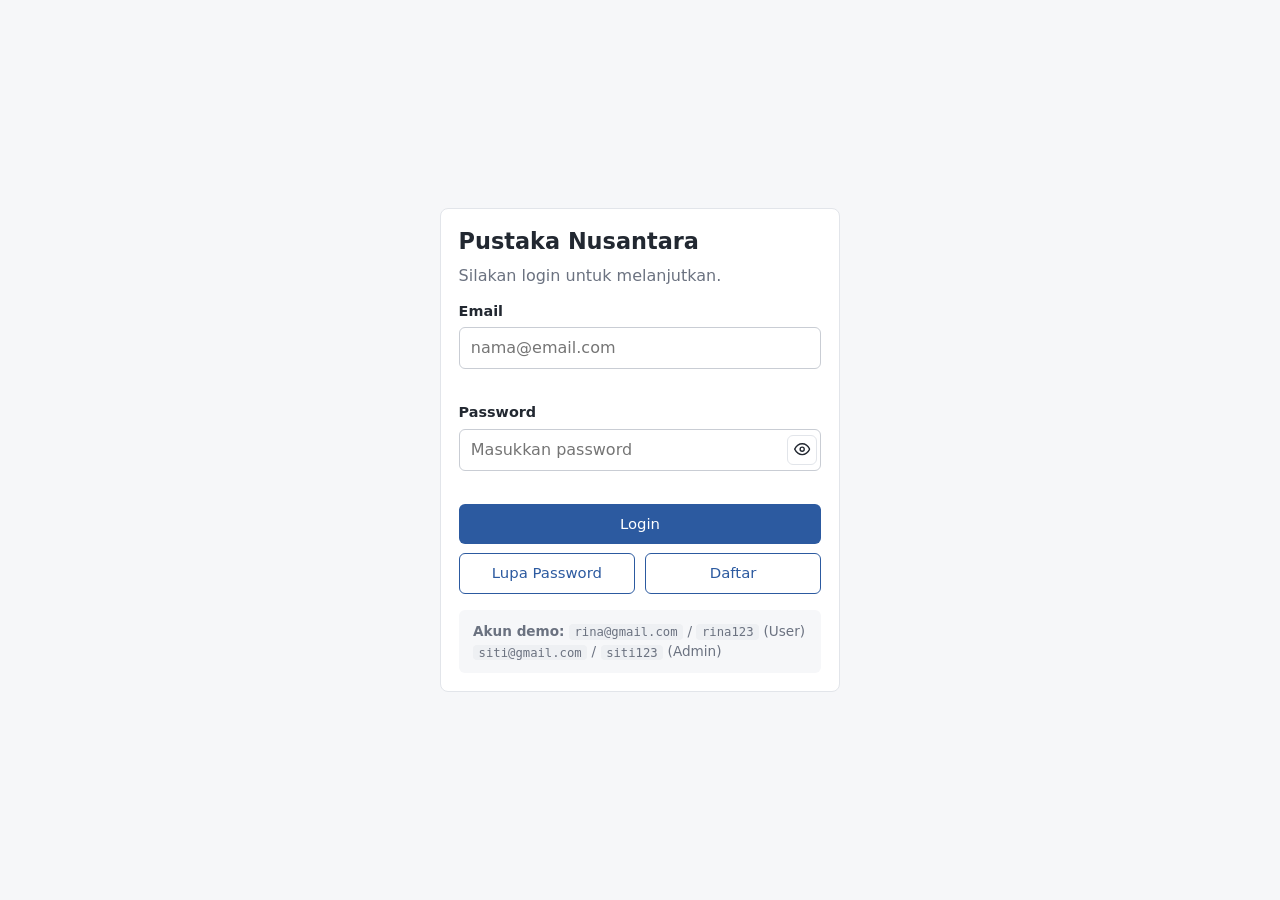
<file: index.html>
<!DOCTYPE html>
<html lang="id">
<head>
  <meta charset="UTF-8">
  <meta name="viewport" content="width=device-width, initial-scale=1.0">
  <meta name="description" content="Login Pustaka Nusantara — toko buku online.">
  <title>Login — Pustaka Nusantara</title>
  <link rel="stylesheet" href="css/style.css">
</head>
<body data-page="login">

  <main class="auth">

    <section class="auth__panel" aria-labelledby="judulLogin">
      <div class="card auth__card">
        <h2 id="judulLogin">Pustaka Nusantara</h2>
        <p class="muted">Silakan login untuk melanjutkan.</p>

        <form id="formLogin" novalidate>
          <div class="field">
            <label for="email">Email</label>
            <input type="email" id="email" name="email" placeholder="nama@email.com" autocomplete="username" aria-describedby="email-error">
            <p class="field__error" id="email-error" role="alert"></p>
          </div>

          <div class="field">
            <label for="password">Password</label>
            <div class="input-group">
              <input type="password" id="password" name="password" placeholder="Masukkan password" autocomplete="current-password" aria-describedby="password-error">
              <button type="button" id="togglePassword" class="btn btn--ghost btn--icon" aria-label="Tampilkan password"><svg class="icon" aria-hidden="true"><use href="#i-eye"/></svg></button>
            </div>
            <p class="field__error" id="password-error" role="alert"></p>
          </div>

          <button type="submit" class="btn btn--primary btn--block">Login</button>
        </form>

        <div class="auth__actions">
          <button type="button" class="btn btn--outline" data-buka="modalLupa">Lupa Password</button>
          <button type="button" class="btn btn--outline" data-buka="modalDaftar">Daftar</button>
        </div>

        <aside class="demo-box" aria-label="Akun demo" style="margin-top: 1rem;">
          <strong>Akun demo:</strong> <code>rina@gmail.com</code> / <code>rina123</code> (User)<br>
          <code>siti@gmail.com</code> / <code>siti123</code> (Admin)
        </aside>
      </div>
    </section>
  </main>

  <!-- Modal: Lupa Password -->
  <div class="modal" id="modalLupa" role="dialog" aria-modal="true" aria-labelledby="judulLupa" hidden>
    <div class="modal__box">
      <div class="modal__head">
        <h2 id="judulLupa">Lupa Password</h2>
        <button type="button" class="modal__close" data-tutup aria-label="Tutup"><svg class="icon" aria-hidden="true"><use href="#i-x"/></svg></button>
      </div>
      <p class="muted">Masukkan email akun Anda. Kami akan mengirim instruksi untuk mengatur ulang password.</p>
      <form id="formLupa" novalidate>
        <div class="field">
          <label for="emailLupa">Email terdaftar</label>
          <input type="email" id="emailLupa" placeholder="nama@email.com">
          <p class="field__error" role="alert"></p>
        </div>
        <div class="modal__actions">
          <button type="button" class="btn btn--ghost" data-tutup>Batal</button>
          <button type="submit" class="btn btn--primary">Kirim Instruksi</button>
        </div>
      </form>
    </div>
  </div>

  <!-- Modal: Daftar -->
  <div class="modal" id="modalDaftar" role="dialog" aria-modal="true" aria-labelledby="judulDaftar" hidden>
    <div class="modal__box">
      <div class="modal__head">
        <h2 id="judulDaftar">Daftar Akun Baru</h2>
        <button type="button" class="modal__close" data-tutup aria-label="Tutup"><svg class="icon" aria-hidden="true"><use href="#i-x"/></svg></button>
      </div>
      <form id="formDaftar" novalidate>
        <div class="field">
          <label for="namaDaftar">Nama lengkap</label>
          <input type="text" id="namaDaftar" autocomplete="name">
          <p class="field__error" role="alert"></p>
        </div>
        <div class="field">
          <label for="emailDaftar">Email</label>
          <input type="email" id="emailDaftar" placeholder="nama@email.com" autocomplete="email">
          <p class="field__error" role="alert"></p>
        </div>
        <div class="field-row">
          <div class="field">
            <label for="passDaftar">Password</label>
            <input type="password" id="passDaftar" autocomplete="new-password">
            <p class="field__error" role="alert"></p>
          </div>
          <div class="field">
            <label for="passKonfirmasi">Ulangi password</label>
            <input type="password" id="passKonfirmasi" autocomplete="new-password">
            <p class="field__error" role="alert"></p>
          </div>
        </div>
        <p class="field__hint">Minimal 6 karakter, kombinasi huruf dan angka.</p>
        <div class="modal__actions">
          <button type="button" class="btn btn--ghost" data-tutup>Batal</button>
          <button type="submit" class="btn btn--primary">Buat Akun</button>
        </div>
      </form>
    </div>
  </div>

  <script src="js/data.js"></script>
  <script src="js/script.js"></script>
</body>
</html>
</file>
<file: css/style.css>
:root {
  --bg: #f6f7f9;
  --surface: #ffffff;
  --ink: #222831;
  --ink-soft: #6b7280;
  --line: #e2e5ea;
  --primary: #2c5aa0;
  --primary-dark: #234a85;
  --danger: #c0392b;
  --ok: #2e7d4f;
  --warn: #b7791f;
  --info: #2c5aa0;
  --radius: 8px;
  --font: system-ui, -apple-system, "Segoe UI", Roboto, Arial, sans-serif;
}

*, *::before, *::after { box-sizing: border-box; }
body { margin: 0; font-family: var(--font); color: var(--ink); background: var(--bg); line-height: 1.5; }
body.modal-open { overflow: hidden; }
html, body { overflow-x: hidden; }
h1, h2, h3 { margin: 0 0 .4em; line-height: 1.25; }
h1 { font-size: 1.6rem; }
h2 { font-size: 1.2rem; }
h3 { font-size: 1.05rem; }
p { margin: 0 0 .8em; }
a { color: var(--primary); }
img { max-width: 100%; display: block; }
code { background: #eef0f3; padding: .05rem .35rem; border-radius: 4px; font-size: .9em; }
.muted { color: var(--ink-soft); }
.mono { font-variant-numeric: tabular-nums; }
.sr-only { position: absolute; width: 1px; height: 1px; overflow: hidden; clip: rect(0 0 0 0); white-space: nowrap; }
.eyebrow { display: none; }
.icon { width: 1.1em; height: 1.1em; fill: none; stroke: currentColor; stroke-width: 2; stroke-linecap: round; stroke-linejoin: round; flex: none; }
:focus-visible { outline: 2px solid var(--primary); outline-offset: 2px; }

/* ---------- Brand & topbar ---------- */
.brand { display: inline-flex; align-items: center; gap: .5rem; text-decoration: none; color: var(--ink); font-weight: 700; }
.brand__mark { display: grid; place-items: center; width: 30px; height: 30px; border-radius: 6px; background: var(--primary); color: #fff; font-size: 1rem; }
.brand__name em { font-style: normal; color: var(--primary); margin-left: .15em; }
.topbar { background: var(--surface); border-bottom: 1px solid var(--line); }
.topbar__inner { max-width: 1100px; margin: 0 auto; padding: .7rem 1rem; display: flex; align-items: center; gap: 1rem; flex-wrap: wrap; }
.topnav { display: flex; gap: .25rem; flex: 1; flex-wrap: wrap; }
.topnav a { padding: .35rem .7rem; border-radius: 6px; text-decoration: none; color: var(--ink-soft); font-size: .95rem; }
.topnav a:hover { background: var(--bg); color: var(--ink); }
.topnav a[aria-current="page"] { background: var(--primary); color: #fff; }
.topbar__user { display: flex; align-items: center; gap: .6rem; font-size: .9rem; color: var(--ink-soft); }
.topbar__user strong { color: var(--ink); }

/* ---------- Layout ---------- */
.container { max-width: 1100px; margin: 0 auto; padding: 1.5rem 1rem 2.5rem; }
.page-head { margin-bottom: 1.25rem; display: flex; flex-wrap: wrap; justify-content: space-between; align-items: flex-end; gap: .75rem; }
.page-head p { margin: 0; color: var(--ink-soft); }
.card { background: var(--surface); border: 1px solid var(--line); border-radius: var(--radius); padding: 1.1rem; }
.card + .card { margin-top: 1rem; }
.card__title { display: flex; align-items: center; gap: .5rem; margin-bottom: .9rem; }
.layout-2 { display: grid; grid-template-columns: 1.25fr 1fr; gap: 1rem; align-items: start; }
.footer { text-align: center; color: var(--ink-soft); font-size: .85rem; padding: 1.25rem 1rem 1.75rem; }

/* ---------- Tombol ---------- */
.btn { display: inline-flex; align-items: center; justify-content: center; gap: .4rem; font: inherit; font-size: .93rem; padding: .5rem .95rem; border-radius: 6px; border: 1px solid transparent; cursor: pointer; text-decoration: none; }
.btn:disabled { opacity: .45; cursor: not-allowed; }
.btn--primary, .btn--accent { background: var(--primary); color: #fff; }
.btn--primary:hover:not(:disabled), .btn--accent:hover:not(:disabled) { background: var(--primary-dark); }
.btn--outline { background: #fff; color: var(--primary); border-color: var(--primary); }
.btn--outline:hover:not(:disabled) { background: #eef3fa; }
.btn--ghost { background: #fff; color: var(--ink); border-color: var(--line); }
.btn--ghost:hover:not(:disabled) { background: var(--bg); }
.btn--danger { background: var(--danger); color: #fff; }
.btn--sm { padding: .3rem .6rem; font-size: .85rem; }
.btn--block { width: 100%; }
.btn--icon { padding: 0; width: 30px; height: 30px; }
.link { background: none; border: 0; padding: 0; font: inherit; color: var(--primary); cursor: pointer; text-decoration: underline; }

/* ---------- Form ---------- */
.field { position: relative; margin-bottom: .9rem; }
.field label { display: block; font-size: .9rem; font-weight: 600; margin-bottom: .3rem; }
.field .req { color: var(--danger); }
.field input, .field select, .field textarea { width: 100%; font: inherit; color: var(--ink); background: #fff; padding: .5rem .7rem; border: 1px solid #c9cdd4; border-radius: 6px; }
.field textarea { min-height: 76px; resize: vertical; }
.field input:focus, .field select:focus, .field textarea:focus { outline: none; border-color: var(--primary); box-shadow: 0 0 0 2px rgba(44, 90, 160, .15); }
.field.has-error input, .field.has-error select, .field.has-error textarea { border-color: var(--danger); background: #fff8f7; }
.field__error { color: var(--danger); font-size: .83rem; min-height: 1.1em; margin: .25rem 0 0; }
.field__hint { color: var(--ink-soft); font-size: .83rem; margin: .25rem 0 0; }
.field-row { display: grid; grid-template-columns: 1fr 1fr; gap: 0 .9rem; }
.input-group { position: relative; }
.input-group input { padding-right: 2.8rem; }
.input-group button { position: absolute; right: 4px; top: 50%; transform: translateY(-50%); }
.input-qty { width: 70px !important; text-align: center; padding: .3rem .4rem !important; }
.toolbar { position: relative; display: flex; flex-wrap: wrap; gap: .6rem; align-items: center; margin-bottom: .9rem; }
.toolbar .field { margin: 0; }
.toolbar .search { flex: 1 1 220px; position: relative; overflow: hidden; }
.toolbar .search .icon { position: absolute; left: .7rem; top: 50%; transform: translateY(-50%); color: var(--ink-soft); }
.toolbar .search input { padding-left: 2.2rem; }
.toolbar select { width: auto; min-width: 140px; }
.toolbar .spacer { flex: 1; }
.add-line { display: grid; grid-template-columns: 1fr 90px auto; gap: .6rem; align-items: end; margin-bottom: .9rem; }
.add-line .field { margin: 0; }

/* ---------- Tabel ---------- */
.table-wrap { position: relative; overflow-x: auto; border: 1px solid var(--line); border-radius: var(--radius); background: var(--surface); }
.table { width: 100%; border-collapse: collapse; font-size: .92rem; }
.table th { text-align: left; background: #f1f3f6; font-size: .8rem; color: var(--ink-soft); padding: .6rem .75rem; white-space: nowrap; border-bottom: 1px solid var(--line); }
.table td { padding: .6rem .75rem; border-bottom: 1px solid var(--line); vertical-align: middle; }
.table tbody tr:last-child td { border-bottom: 0; }
.table .num { text-align: right; white-space: nowrap; }
.table th.num { text-align: right; }
.table .col-no { color: var(--ink-soft); width: 40px; }
.table .judul { display: block; font-weight: 600; }
.table .sub { display: block; color: var(--ink-soft); font-size: .83rem; }
.table .aksi { white-space: nowrap; text-align: right; }
.table .aksi .btn + .btn { margin-left: .2rem; }
.table tfoot td { background: #f1f3f6; font-weight: 700; }
.empty { text-align: center; color: var(--ink-soft); padding: 1.5rem 1rem; }
.baris-baru { background: #fff7d6; }
.baris-hapus { opacity: 0; }

/* ---------- Sampul ---------- */
.cover { width: 44px; height: 62px; border-radius: 3px; overflow: hidden; border: 1px solid var(--line); flex: none; }
.cover img { width: 100%; height: 100%; object-fit: cover; }
.cover--sm { width: 32px; height: 45px; }
.cover--fallback { display: grid; place-items: center; color: #fff; font-weight: 700; border: 0; }
.item-buku { display: flex; align-items: center; gap: .7rem; }

/* ---------- Badge ---------- */
.badge { display: inline-block; padding: .15rem .55rem; border-radius: 99px; font-size: .78rem; font-weight: 600; white-space: nowrap; }
.badge--ok { background: #e3f3ea; color: var(--ok); }
.badge--warn { background: #fbf0d9; color: var(--warn); }
.badge--danger { background: #fbe4e1; color: var(--danger); }
.badge--info { background: #e3ecf8; color: var(--info); }

/* ---------- Statistik ---------- */
.stats { display: grid; grid-template-columns: repeat(4, minmax(0, 1fr)); gap: .75rem; margin-bottom: 1.25rem; }
.stat { background: var(--surface); border: 1px solid var(--line); border-radius: var(--radius); padding: .8rem 1rem; }
.stat__label { font-size: .8rem; color: var(--ink-soft); }
.stat__value { font-size: 1.3rem; font-weight: 700; overflow-wrap: anywhere; }

/* ---------- Modal ---------- */
.modal { position: fixed; inset: 0; z-index: 100; display: grid; place-items: center; padding: 1rem; background: rgba(0, 0, 0, .4); overflow-y: auto; }
.modal[hidden] { display: none; }
.modal__box { width: min(500px, 100%); max-height: calc(100vh - 2rem); overflow-y: auto; background: var(--surface); border-radius: 10px; padding: 1.25rem; }
.modal__box--sm { width: min(380px, 100%); text-align: center; }
.modal__box--lg { width: min(800px, 100%); }
.modal__head { position: relative; display: flex; justify-content: space-between; align-items: flex-start; gap: 1rem; margin-bottom: .9rem; }
.modal__head h2 { margin: 0; }
.modal__close { background: none; border: 0; width: 30px; height: 30px; border-radius: 50%; cursor: pointer; color: var(--ink-soft); display: grid; place-items: center; flex: none; }
.modal__close:hover { background: var(--bg); }
.modal__actions { display: flex; gap: .5rem; justify-content: flex-end; margin-top: .5rem; }
.dialog__ikon { width: 48px; height: 48px; border-radius: 50%; display: grid; place-items: center; margin: 0 auto .8rem; font-size: 1.4rem; }
.dialog__ikon--error { background: #fbe4e1; color: var(--danger); }
.dialog__ikon--success { background: #e3f3ea; color: var(--ok); }
.dialog__ikon--warning { background: #fbf0d9; color: var(--warn); }
.dialog__ikon--info { background: #e3ecf8; color: var(--info); }
.dialog__judul { font-size: 1.15rem; }
.dialog__pesan { color: var(--ink-soft); margin-bottom: 1rem; }
.dialog__aksi { display: flex; gap: .5rem; justify-content: center; flex-wrap: wrap; }

/* ---------- Toast ---------- */
.toast-stack { position: fixed; right: 1rem; bottom: 1rem; z-index: 200; display: grid; gap: .4rem; }
.toast { display: flex; align-items: center; gap: .5rem; background: #222831; color: #fff; padding: .6rem .9rem; border-radius: 6px; font-size: .9rem; }

/* ---------- Login ---------- */
.auth { min-height: 100vh; display: grid; place-items: center; padding: 1rem; }
.auth__panel { width: 100%; display: grid; place-items: center; }
.auth__card { width: min(400px, 100%); }
.auth__card h2 { font-size: 1.4rem; }
.auth__actions { display: grid; grid-template-columns: 1fr 1fr; gap: .6rem; margin-top: .6rem; }
.demo-box { padding: .7rem .9rem; border-radius: 6px; background: var(--bg); font-size: .85rem; color: var(--ink-soft); }

/* ---------- Dashboard ---------- */
.menu-grid { display: grid; grid-template-columns: repeat(auto-fill, minmax(230px, 1fr)); gap: .9rem; }
.menu-card { display: block; text-align: left; font: inherit; color: inherit; text-decoration: none; cursor: pointer; background: var(--surface); border: 1px solid var(--line); border-radius: var(--radius); padding: 1rem 1.1rem; }
.menu-card:hover { border-color: var(--primary); }
.menu-card__icon, .menu-card__go { display: none; }
.menu-card h3 { margin: 0 0 .2rem; color: var(--primary); }
.menu-card p { margin: 0; color: var(--ink-soft); font-size: .9rem; }
.bar { height: 8px; background: var(--line); border-radius: 99px; overflow: hidden; min-width: 90px; }
.bar > span { display: block; height: 100%; background: var(--primary); }

/* ---------- Checkout ---------- */
.ringkasan { display: grid; gap: .4rem; margin: .9rem 0; padding: .9rem; background: var(--bg); border-radius: 6px; }
.ringkasan div { display: flex; justify-content: space-between; }
.ringkasan .total { border-top: 1px solid var(--line); padding-top: .5rem; font-weight: 700; }
.info-bayar { font-size: .88rem; background: #eef3fa; padding: .6rem .8rem; border-radius: 6px; color: var(--ink-soft); margin: 0 0 .9rem; }

/* ---------- Tracking ---------- */
.search-card { display: grid; grid-template-columns: 1fr auto; gap: .6rem; align-items: start; }
.search-card .field { margin: 0; }
.chips { display: flex; flex-wrap: wrap; gap: .4rem; margin-top: .8rem; align-items: center; font-size: .88rem; color: var(--ink-soft); }
.chip { font: inherit; font-size: .85rem; padding: .2rem .65rem; border-radius: 99px; border: 1px solid var(--line); background: #fff; cursor: pointer; }
.chip:hover { border-color: var(--primary); color: var(--primary); }
.result-head { display: flex; justify-content: space-between; gap: 1rem; flex-wrap: wrap; align-items: flex-start; margin-bottom: 1rem; }
.result-head h2 { margin: 0; font-size: 1.4rem; }
.progress { height: 10px; background: var(--line); border-radius: 99px; overflow: hidden; margin-bottom: 1.25rem; }
.progress__fill { height: 100%; width: 0; background: var(--warn); transition: width .6s; }
.tone-info .progress__fill { background: var(--info); }
.tone-ok .progress__fill { background: var(--ok); }
.stepper { display: grid; grid-template-columns: repeat(5, 1fr); list-style: none; padding: 0; margin: 0 0 1.5rem; counter-reset: langkah; }
.step { position: relative; text-align: center; padding-top: 40px; font-size: .85rem; color: var(--ink-soft); counter-increment: langkah; }
.step::before { content: counter(langkah); position: absolute; top: 0; left: 50%; transform: translateX(-50%); width: 28px; height: 28px; border-radius: 50%; display: grid; place-items: center; background: #fff; border: 2px solid var(--line); font-weight: 700; font-size: .85rem; z-index: 1; }
.step::after { content: ""; position: absolute; top: 13px; left: calc(-50% + 14px); right: calc(50% + 14px); height: 2px; background: var(--line); }
.step:first-child::after { display: none; }
.step.is-done { color: var(--ink); }
.step.is-done::before { content: "\2713"; background: var(--primary); border-color: var(--primary); color: #fff; }
.step.is-done::after, .step.is-current::after { background: var(--primary); }
.step.is-current { color: var(--ink); font-weight: 700; }
.step.is-current::before { background: #fff; border-color: var(--primary); color: var(--primary); }
.details { display: grid; grid-template-columns: repeat(2, 1fr); gap: .8rem 1.25rem; margin: 0 0 1.25rem; }
.details dt { font-size: .8rem; color: var(--ink-soft); }
.details dd { margin: .1rem 0 0; font-weight: 600; }
.timeline { list-style: none; margin: 0; padding: 0 0 0 1rem; border-left: 2px solid var(--line); }
.timeline li { position: relative; padding: 0 0 .9rem .8rem; }
.timeline li::before { content: ""; position: absolute; left: -1.38rem; top: .4rem; width: 10px; height: 10px; border-radius: 50%; background: var(--line); }
.timeline li:first-child::before { background: var(--primary); }
.timeline time { display: block; font-size: .8rem; color: var(--ink-soft); }
.placeholder-box { text-align: center; color: var(--ink-soft); padding: 1.5rem 1rem; }
.placeholder-box .icon { display: none; }

/* ---------- Responsive ---------- */
@media (max-width: 900px) {
  .layout-2 { grid-template-columns: 1fr; }
  .stats { grid-template-columns: repeat(2, minmax(0, 1fr)); }
}
@media (max-width: 640px) {
  .container { padding: 1rem .8rem 2rem; }
  .topnav { min-width: 0; flex: 1 1 100%; order: 3; overflow-x: auto; flex-wrap: nowrap; }
  .topbar__user span { display: none; }
  .topbar__user { margin-left: auto; }
  .field-row, .details { grid-template-columns: 1fr; }
  .add-line { grid-template-columns: 1fr 80px; }
  .add-line .btn { grid-column: 1 / -1; }
  .search-card { grid-template-columns: 1fr; }
  .hide-sm { display: none; }
  .table th, .table td { padding: .5rem; }
  .stat__value { font-size: 1.1rem; }
  .toolbar select { min-width: 0; flex: 1 1 130px; }
  .stepper { grid-template-columns: 1fr; gap: 12px; }
  .step { text-align: left; padding: 4px 0 4px 40px; min-height: 28px; }
  .step::before { left: 0; transform: none; }
  .step::after { display: none; }
}
</file>
